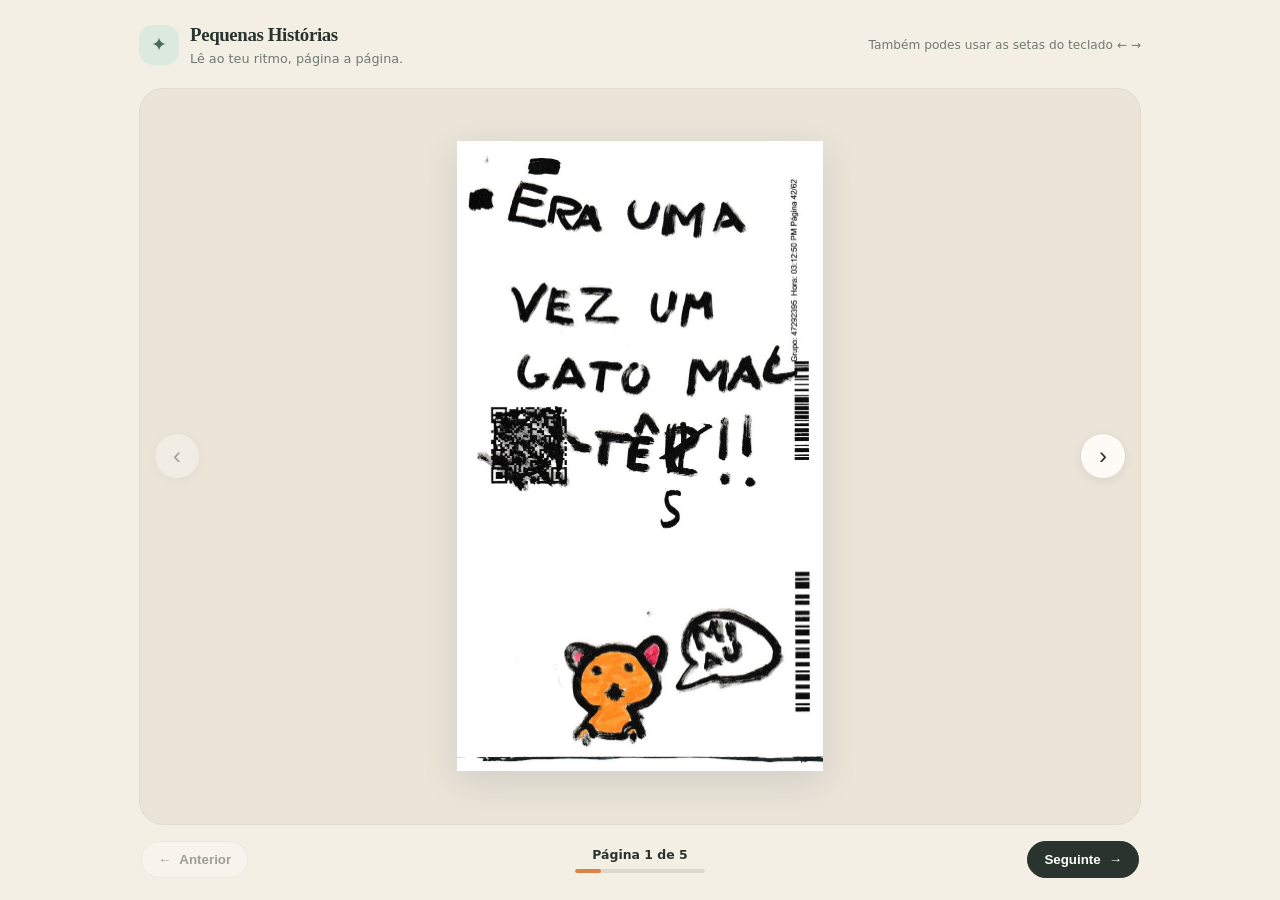
<file: pequenas-historias/gato-maltes/index.html>
<!doctype html>
<html lang="pt-PT">
<head>
<meta charset="utf-8">
<meta name="viewport" content="width=device-width, initial-scale=1, viewport-fit=cover">
<meta name="theme-color" content="#f4efe5">
<title>Pequenas Histórias — Leitor</title>
<style>
:root{color-scheme:light;--ink:#29342e;--muted:#707a72;--paper:#fffdf8;--canvas:#f4efe5;--accent:#db8246;--line:#e6dfd3;--green:#dce9df;font-family:system-ui,-apple-system,'Segoe UI',sans-serif}*{box-sizing:border-box}body{margin:0;min-height:100svh;background:var(--canvas);color:var(--ink);display:flex;flex-direction:column}.top{width:min(100%,1050px);margin:0 auto;padding:24px 24px 12px;display:flex;align-items:center;justify-content:space-between;gap:18px}.brand{display:flex;align-items:center;gap:11px}.mark{display:grid;place-items:center;width:40px;height:40px;border-radius:14px;background:var(--green);color:#4c6b59;font-size:1.2rem}.title{margin:0;font:700 1.18rem/1.2 Georgia,'Times New Roman',serif;letter-spacing:-.02em}.subtitle{margin:4px 0 0;font-size:.8rem;color:var(--muted)}.hint{font-size:.76rem;color:var(--muted);text-align:right}.reader{width:min(100%,1050px);margin:0 auto;padding:10px 24px 22px;display:flex;flex:1;min-height:0;flex-direction:column}.stage{position:relative;flex:1;min-height:220px;display:grid;place-items:center;padding:14px 70px;background:#eae4d9;border:1px solid #e2dbce;border-radius:24px;overflow:hidden}.page{display:block;max-width:100%;max-height:min(70svh,850px);width:auto;height:auto;object-fit:contain;background:white;box-shadow:0 10px 34px #25352c20;transition:opacity .16s ease}.page.changing{opacity:.45}.side-nav{position:absolute;top:50%;transform:translateY(-50%);width:46px;height:46px;display:grid;place-items:center;border:1px solid #ded7cb;border-radius:50%;background:#fffdf8eF;color:var(--ink);font-size:1.5rem;line-height:1;cursor:pointer;box-shadow:0 3px 10px #29342e12;transition:transform .15s,background .15s}.side-nav:hover:not(:disabled){background:white;transform:translateY(-50%) scale(1.06)}.side-nav:disabled{opacity:.38;cursor:default}.side-nav.prev{left:14px}.side-nav.next{right:14px}.controls{display:grid;grid-template-columns:1fr auto 1fr;align-items:center;gap:14px;padding:16px 2px 0}.nav-button{justify-self:start;display:flex;align-items:center;gap:8px;border:1px solid var(--line);border-radius:999px;background:var(--paper);color:var(--ink);padding:10px 16px;font-weight:650;cursor:pointer}.nav-button.next-button{justify-self:end;background:var(--ink);border-color:var(--ink);color:white}.nav-button:disabled{opacity:.42;cursor:default}.nav-button:not(:disabled):hover{filter:brightness(.96)}.status{min-width:155px;text-align:center}.counter{font-size:.78rem;font-weight:700;font-variant-numeric:tabular-nums}.track{height:4px;width:130px;max-width:100%;margin:7px auto 0;background:#ded8cc;border-radius:9px;overflow:hidden}.fill{height:100%;width:20%;background:var(--accent);border-radius:inherit;transition:width .22s ease}.sr-only{position:absolute;width:1px;height:1px;padding:0;margin:-1px;overflow:hidden;clip:rect(0,0,0,0);white-space:nowrap;border:0}button:focus-visible{outline:3px solid #e8874880;outline-offset:3px}@media(max-width:600px){.top{padding:15px 16px 9px}.mark{width:36px;height:36px}.title{font-size:1.08rem}.subtitle{font-size:.74rem}.hint{display:none}.reader{padding:6px 10px max(12px,env(safe-area-inset-bottom))}.stage{padding:8px 38px;border-radius:18px}.page{max-width:100%;max-height:calc(100svh - 185px)}.side-nav{width:37px;height:37px;font-size:1.2rem}.side-nav.prev{left:5px}.side-nav.next{right:5px}.controls{gap:4px;padding-top:12px}.nav-button{padding:10px 12px;gap:5px;font-size:.85rem}.status{min-width:95px}.track{width:82px}.counter{font-size:.72rem}}
@media(prefers-reduced-motion:reduce){*,*::before,*::after{scroll-behavior:auto!important;transition:none!important}}
</style>
</head>
<body>
<header class="top"><div class="brand"><div class="mark" aria-hidden="true">✦</div><div><h1 class="title">Pequenas Histórias</h1><p class="subtitle">Lê ao teu ritmo, página a página.</p></div></div><div class="hint">Também podes usar as setas do teclado ← →</div></header>
<main class="reader" aria-label="Leitor de história">
<section class="stage" aria-label="Página da história"><button class="side-nav prev" id="sidePrev" type="button" aria-label="Página anterior">‹</button><img class="page" id="pageImage" alt="Página 1 da história" draggable="false"><button class="side-nav next" id="sideNext" type="button" aria-label="Página seguinte">›</button></section>
<div class="controls"><button class="nav-button" id="prev" type="button"><span aria-hidden="true">←</span> Anterior</button><div class="status" aria-live="polite"><div class="counter" id="counter">Página 1 de 5</div><div class="track" role="progressbar" aria-label="Progresso da leitura" aria-valuemin="1" aria-valuemax="5" aria-valuenow="1" id="progress"><div class="fill" id="fill"></div></div></div><button class="nav-button next-button" id="next" type="button">Seguinte <span aria-hidden="true">→</span></button></div>
<div class="sr-only" id="announcement" aria-live="polite"></div>
</main>
<script>
const pages = [
  "História.1.png",
  "História.2.png",
  "História.3.png",
  "História.4.png",
  "História.5.png"
];
let current = 0;
const image = document.getElementById('pageImage');
const counter = document.getElementById('counter');
const progress = document.getElementById('progress');
const fill = document.getElementById('fill');
const prevButtons = [document.getElementById('prev'), document.getElementById('sidePrev')];
const nextButtons = [document.getElementById('next'), document.getElementById('sideNext')];
function showPage(index) {
  current = Math.max(0, Math.min(pages.length - 1, index));
  image.classList.add('changing');
  const nextImage = new Image();
  nextImage.onload = () => {
    image.src = pages[current];
    image.alt = `Página ${current + 1} da história`;
    image.classList.remove('changing');
  };
  nextImage.src = pages[current];
  const n = current + 1;
  counter.textContent = `Página ${n} de ${pages.length}`;
  progress.setAttribute('aria-valuenow', n);
  fill.style.width = `${n / pages.length * 100}%`;
  prevButtons.forEach(button => button.disabled = current === 0);
  nextButtons.forEach(button => button.disabled = current === pages.length - 1);
  document.getElementById('announcement').textContent = `Página ${n} de ${pages.length}`;
  [pages[current - 1], pages[current + 1]].filter(Boolean).forEach(src => { const preload = new Image(); preload.src = src; });
}
prevButtons.forEach(button => button.addEventListener('click', () => showPage(current - 1)));
nextButtons.forEach(button => button.addEventListener('click', () => showPage(current + 1)));
document.addEventListener('keydown', event => {
  if (event.altKey || event.ctrlKey || event.metaKey) return;
  if (event.key === 'ArrowRight') { event.preventDefault(); showPage(current + 1); }
  if (event.key === 'ArrowLeft') { event.preventDefault(); showPage(current - 1); }
  if (event.key === 'Home') showPage(0);
  if (event.key === 'End') showPage(pages.length - 1);
});
let touchStartX = null;
document.querySelector('.stage').addEventListener('touchstart', event => { touchStartX = event.changedTouches[0].clientX; }, {passive:true});
document.querySelector('.stage').addEventListener('touchend', event => {
  if (touchStartX === null) return;
  const delta = event.changedTouches[0].clientX - touchStartX;
  if (Math.abs(delta) > 55) showPage(current + (delta < 0 ? 1 : -1));
  touchStartX = null;
}, {passive:true});
showPage(0);
</script>
</body>
</html>
</file>
